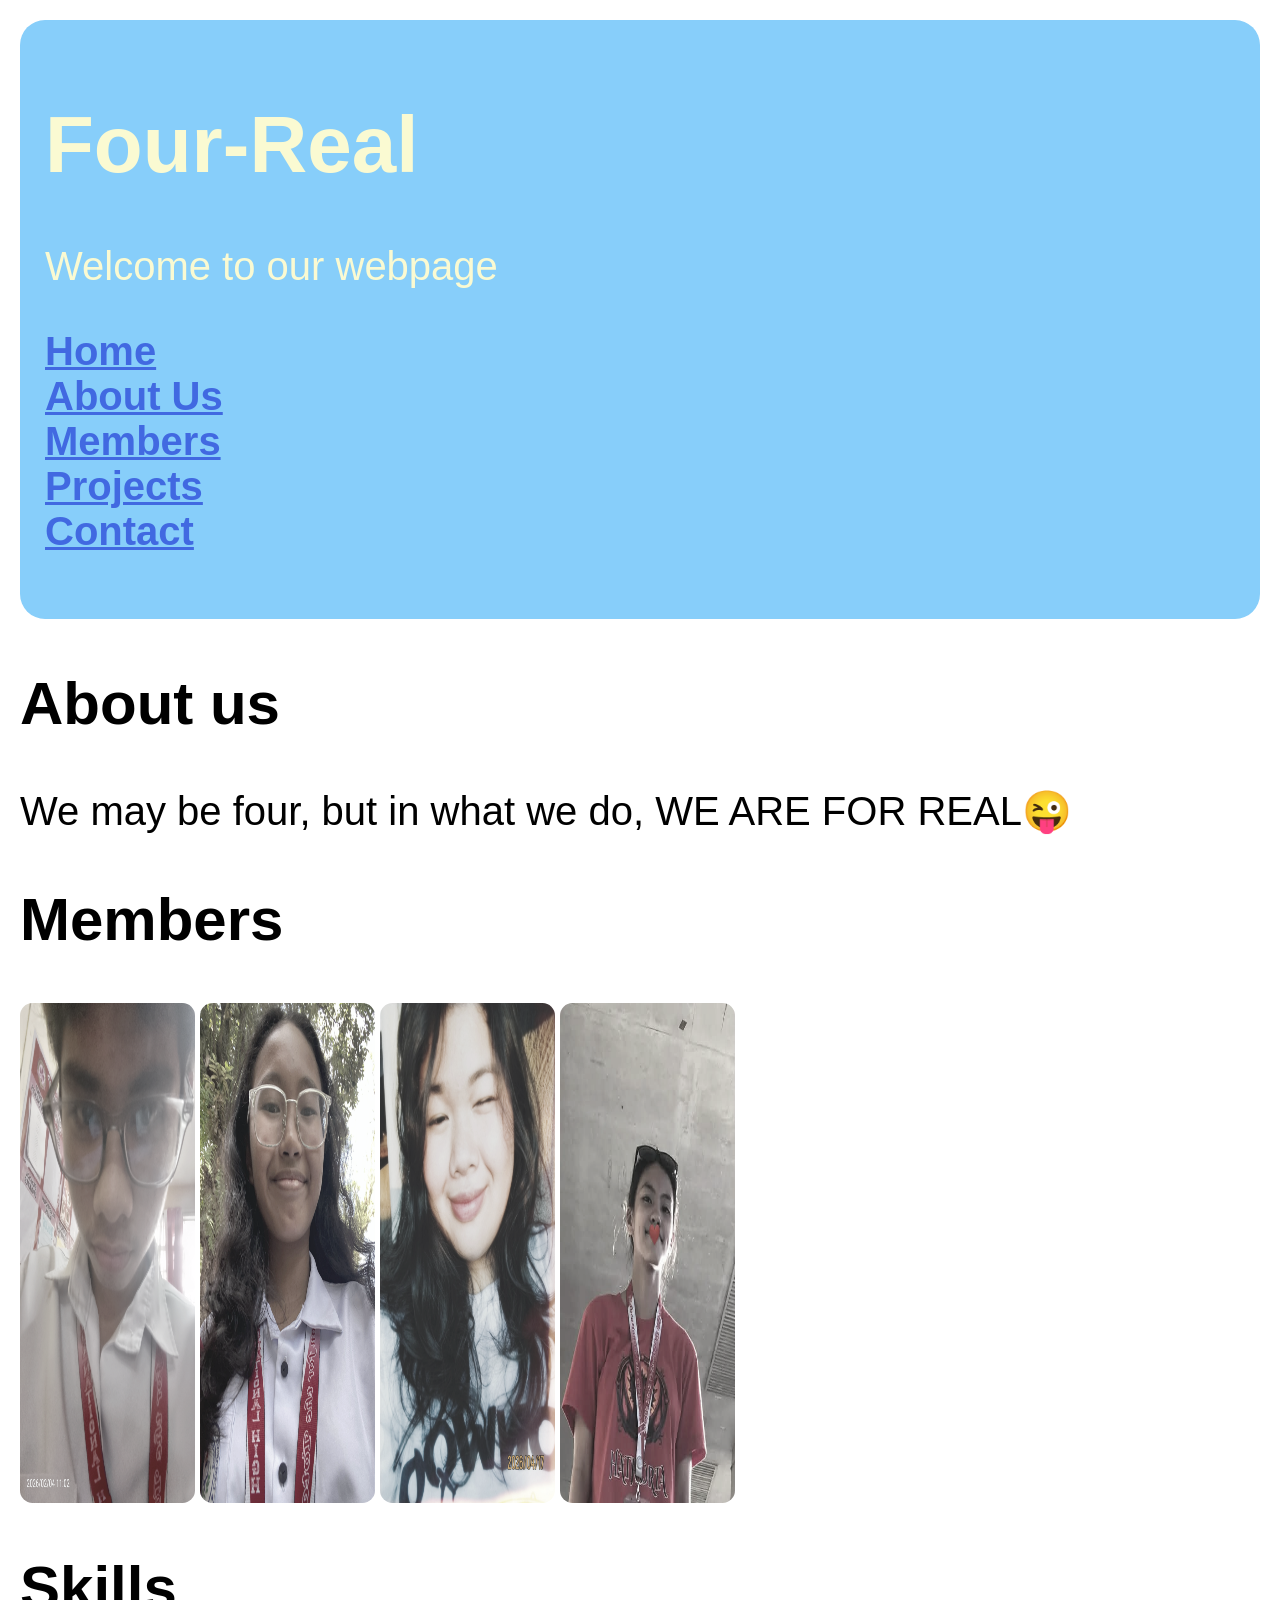
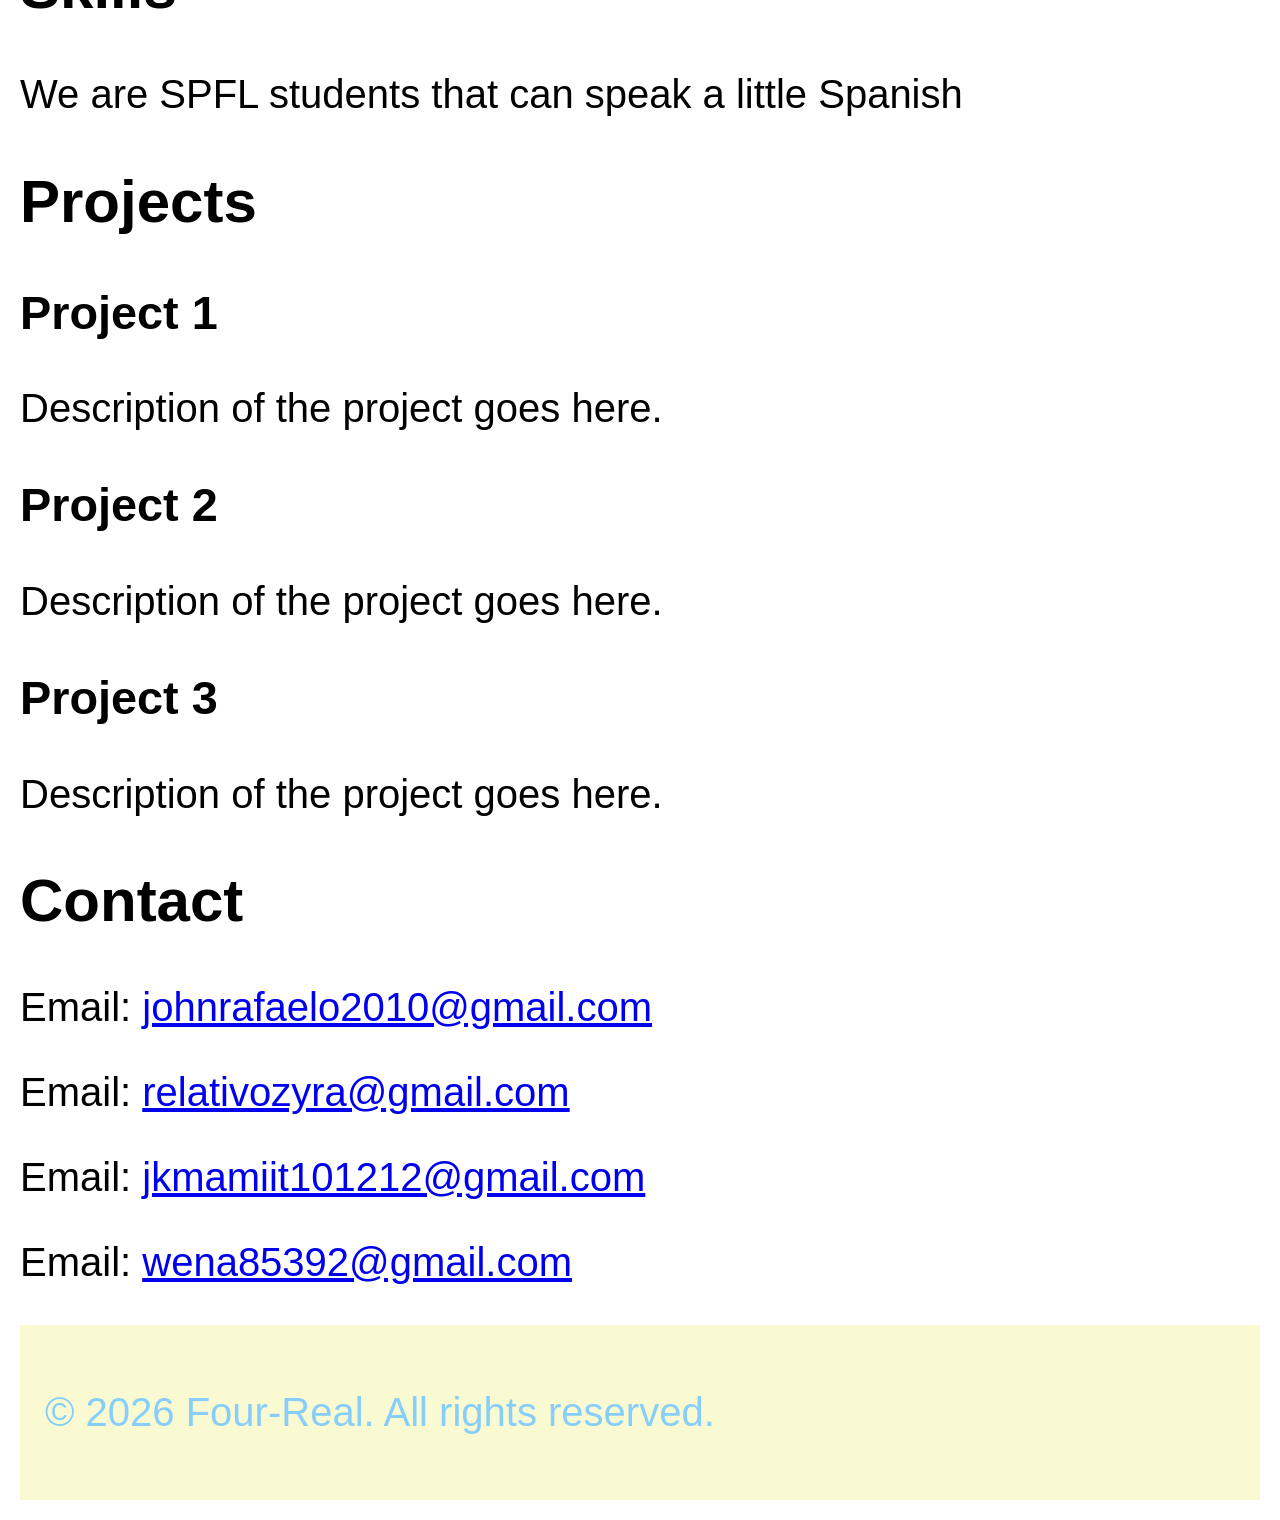
<file: home-page/index.html>
<!DOCTYPE html>
<html>
<head>
	<meta charset="utf-8">
	<meta name="viewport" content="width=device-width, initial-scale=1">
	<title>Four-Real</title>
  
	<link rel="stylesheet" type="text/css" href="styles.css">

  <script src="script.js" defer></script>
  
</head>
<body>
<header>
  <h1 class="header-text">Four-Real</h1>
  <p class="header-text">Welcome to our webpage</p>
  <nav>
    <ul class="header-list1">
      <li><a href="#">Home</a></li>
      <li><a href="#">About Us</a></li>
      <li>
        <button onclick="ShowSidebar()">Members</button>
      </li>
      <li><a href="#">Projects</a></li>
      <li><a href="#">Contact</a></li>
    </ul>
  </nav>
</header>

<main>
  <aside id="Sidebar">
    <button onclick="HideSidebar()" class="back-button">
      <img src="images/back-icon.png" alt="Back Icon">
    </button>

    <div class="sidebar-subtitle">
      <h2>Personal</h2>
      <h2>Webpages</h2>
    </div>
    
    <div class="sidebar-members">
      <div class="individual">
        <a href="../member-1/rafael.html">
          <img src="images/pogi.jpg" alt="Rafael's picture">
          <p>John Rafael's</p>
        </a>
      </div>

      <div class="individual">
        <a href="../member-2/zyra.html">
          <img src="images/zy.jpeg" alt="Zyra's picture">
          <p>Zyra Angeline's</p>
        </a>
      </div>

      <div class="individual">
        <a href="../member-3/julienne.html">
          <img src="images/mami.jpeg" alt="Julienne's picture">
          <p>Julienne Kate's</p>
        </a>
      </div>

      <div class="individual">
        <a href="../member-4/rowena.html">
          <img src="images/dav.jpeg" alt="Rowena's picture">
          <p>Rowena's</p>
        </a>
      </div>
    </div>
  </aside>
  
  <section>
    <h2>About us</h2>
    <p>We may be four, but in what we do, WE ARE FOR REAL😜</p>
  </section>

  <section>
    <h2 class="member-subtitle">Members</h2>
    <div class="members">
      <div>
        <img class="img" src="images/pogi.jpg" alt="John Rafael A. Villegas">
        <p class="name">
          John Rafael A. Villegas 
          <span class="role">Content Manager</span>
        </p>
      </div>
      <div>
        <img class="img" src="images/zy.jpeg" alt="Zyra Angeline C. Relativo">
        <p class="name">
          Zyra Angeline C. Relativo 
          <span class="role">Chairman</span>
        </p>
      </div>
      <div>
        <img class="img" src="images/mami.jpeg" alt="Julienne Kate M. Mamiit">
        <p class="name">
          Julienne Kate M. Mamiit 
          <span class="role">Presenter</span>
        </p>
      </div>
      <div>
        <img class="img" src="images/dav.jpeg" alt="Rowena M. David">
        <p class="name">
          Rowena M. David 
          <span class="role">Documenter</span>
        </p>
      </div>
  </div>
  </section>

  <section>
    <h2>Skills</h2>
    <p>We are SPFL students that can speak a little Spanish</p>
  </section>

  <section>
    <h2>Projects</h2>
    <article>
      <h3>Project 1</h3>
      <p>Description of the project goes here.</p>
    </article>
    <article>
      <h3>Project 2</h3>
      <p>Description of the project goes here.</p>
    </article>
    <article>
      <h3>Project 3</h3>
      <p>Description of the project goes here.</p>
    </article>
  </section>

  <section>
    <h2>Contact</h2>
    <p>Email: <a href="mailto:johnrafaelo2010@gmail.com">johnrafaelo2010@gmail.com</a></p>
    <p>Email: <a href="mailto:relativozyra@gmail.com">relativozyra@gmail.com</a></p>
    <p>Email: <a href="mailto:jkmamiit101212@gmail.com">jkmamiit101212@gmail.com</a></p>
    <p>Email: <a href="mailto:wena85392@gmail.com">wena85392@gmail.com</a></p>
  </section>
</main>

<footer>
  <p>&copy; 2026 Four-Real. All rights reserved.</p>
</footer>
</body>
</html>
</file>
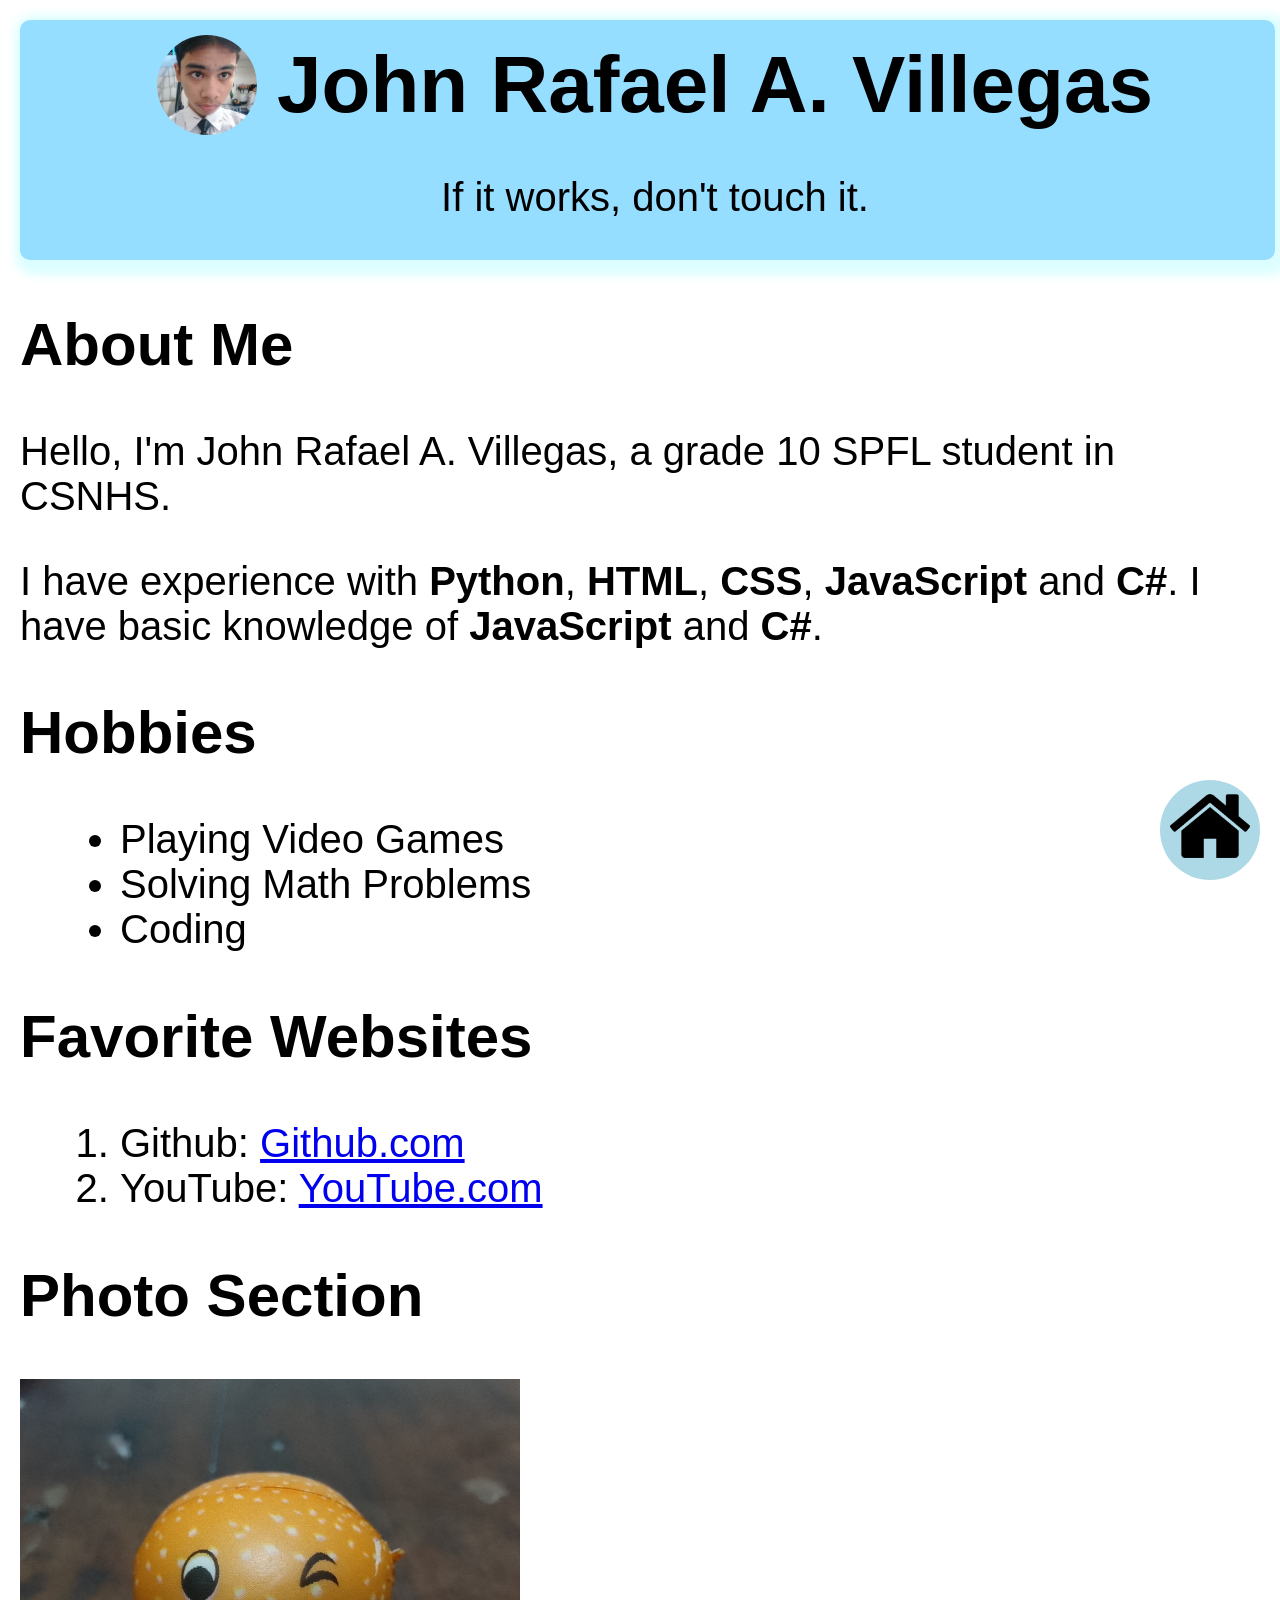
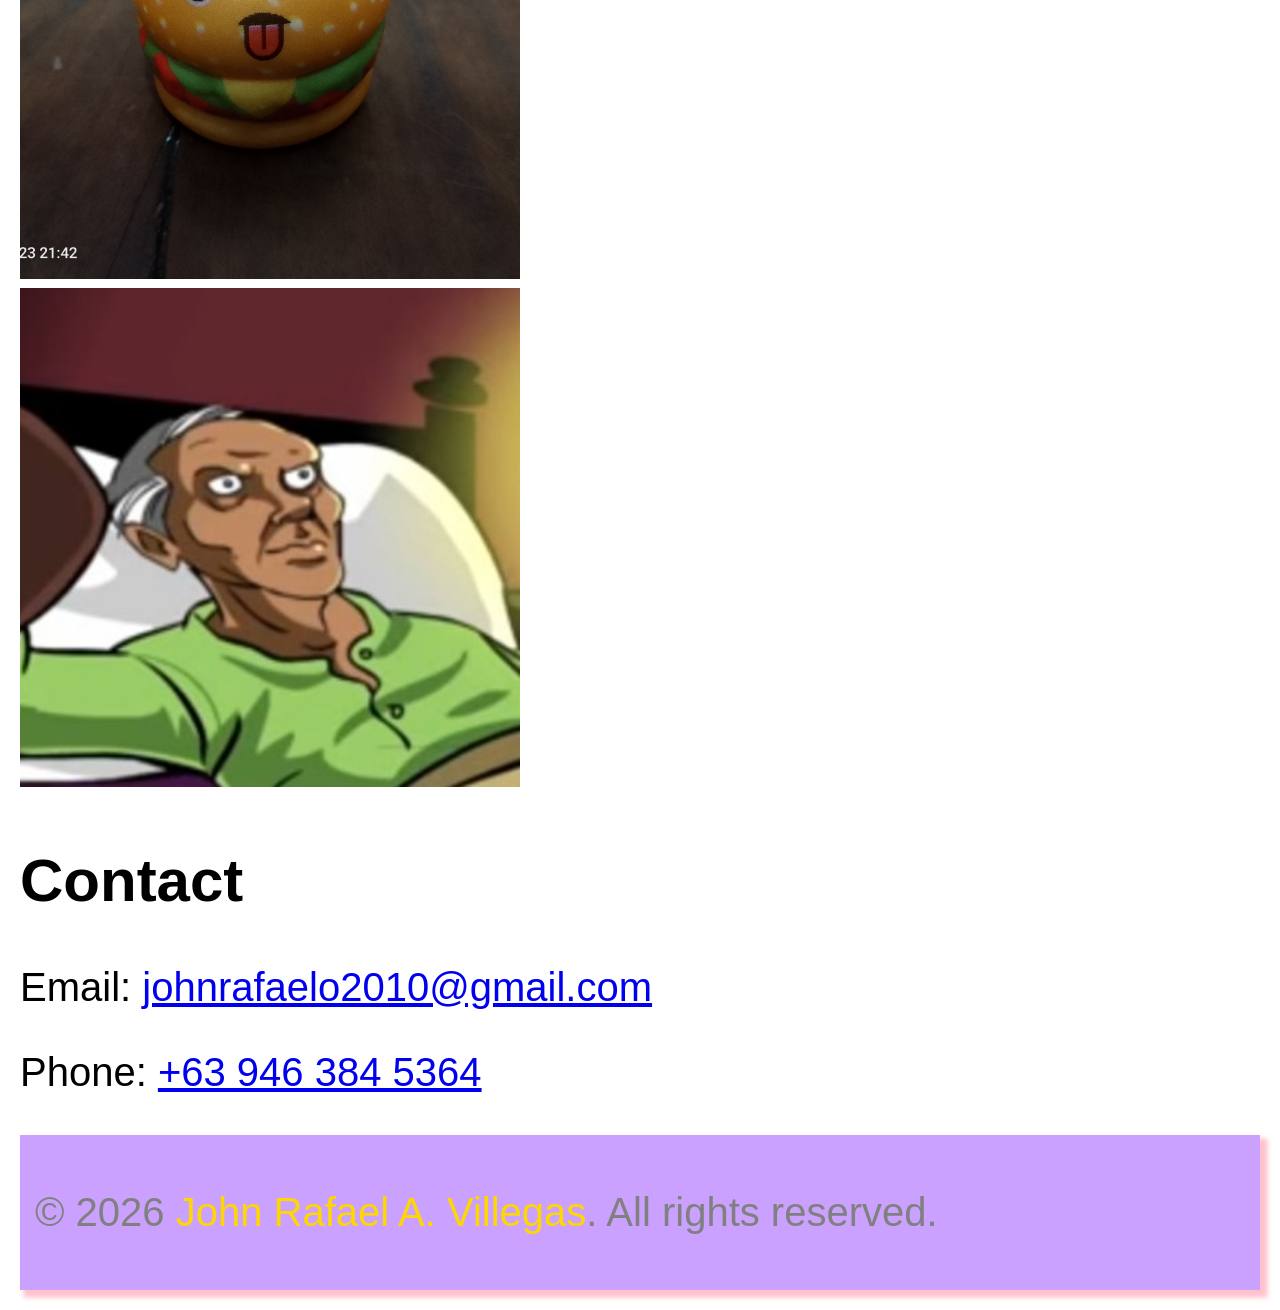
<file: member-1/rafael.html>
<!DOCTYPE html>
<html>
<head>
	<meta charset="utf-8">
	<meta name="viewport" content="width=device-width, initial-scale=1">
	<title>MY PERSONAL WEBPAGE</title>

  <link rel="stylesheet" href="rafael.css">
</head>
<body>
<!-- HOME BUTTON -->
<aside>
  <a href="../home-page/index.html">
    <img src="images/home.png" class="home-button-img">
  </a>
</aside>
  
  <!-- NAME AND MOTTO -->
<header>
  <div>
    <img src="images/me.jpg" alt="My picture">
    <h1>John Rafael A. Villegas</h1>
  </div>
	<p>If it works, don't touch it.</p>
</header>
  <!-- MAIN SECTION -->
<main>
  <!-- ABOUT MYSELF -->
	<section>
		<h2>About Me</h2>
		<p>Hello, I'm John Rafael A. Villegas, a grade 10 SPFL student in CSNHS.</p>
		<p>
      I have experience with 
      <strong>Python</strong>, 
      <strong>HTML</strong>, 
      <strong>CSS</strong>, 
      <strong>JavaScript</strong> 
      and 
      <strong>C#</strong>. 
      I have basic knowledge of 
      <strong>JavaScript</strong> 
      and 
      <strong>C#</strong>.
    </p>
	</section>
  <!-- HOBBIES -->
	<section>
		<h2>Hobbies</h2>
		<ul>
			<li>Playing Video Games</li>
			<li>Solving Math Problems</li>
			<li>Coding</li>
		</ul>
	</section>
  <!-- FAVORITE WEBSITES -->
	<section>
		<h2>Favorite Websites</h2>
		<ol>
			<li>Github: <a href="https://github.com">Github.com</a></li>
			<li>YouTube: <a href="https://youtube.com">YouTube.com</a></li>
		</ol>
	</section>
  <!-- PHOTO SECTION -->
  <section>
    <h2>Photo Section</h2>
    <img src="images/burger.jpg" alt="Burger" width="200px">
    <br>
    <img src="images/kapitan-tiago.jpeg" alt="kapitan Tiago" width="200px">
  </section>

  <!-- CONTACT -->
  <section>
    <h2>Contact</h2>
    <p>Email: <a href="mailto:johnrafaelo2010@gmail.com">johnrafaelo2010@gmail.com</a></p>
    <p>Phone: <a href="tel:+639463845364">+63 946 384 5364</a></p>
  </section>
</main>
  <!-- COPYRIGHT STATEMENT -->
<footer>
  <p>&copy; 2026 <span>John Rafael A. Villegas</span>. All rights reserved.</p>
</footer>
</body>
</html>
</file>
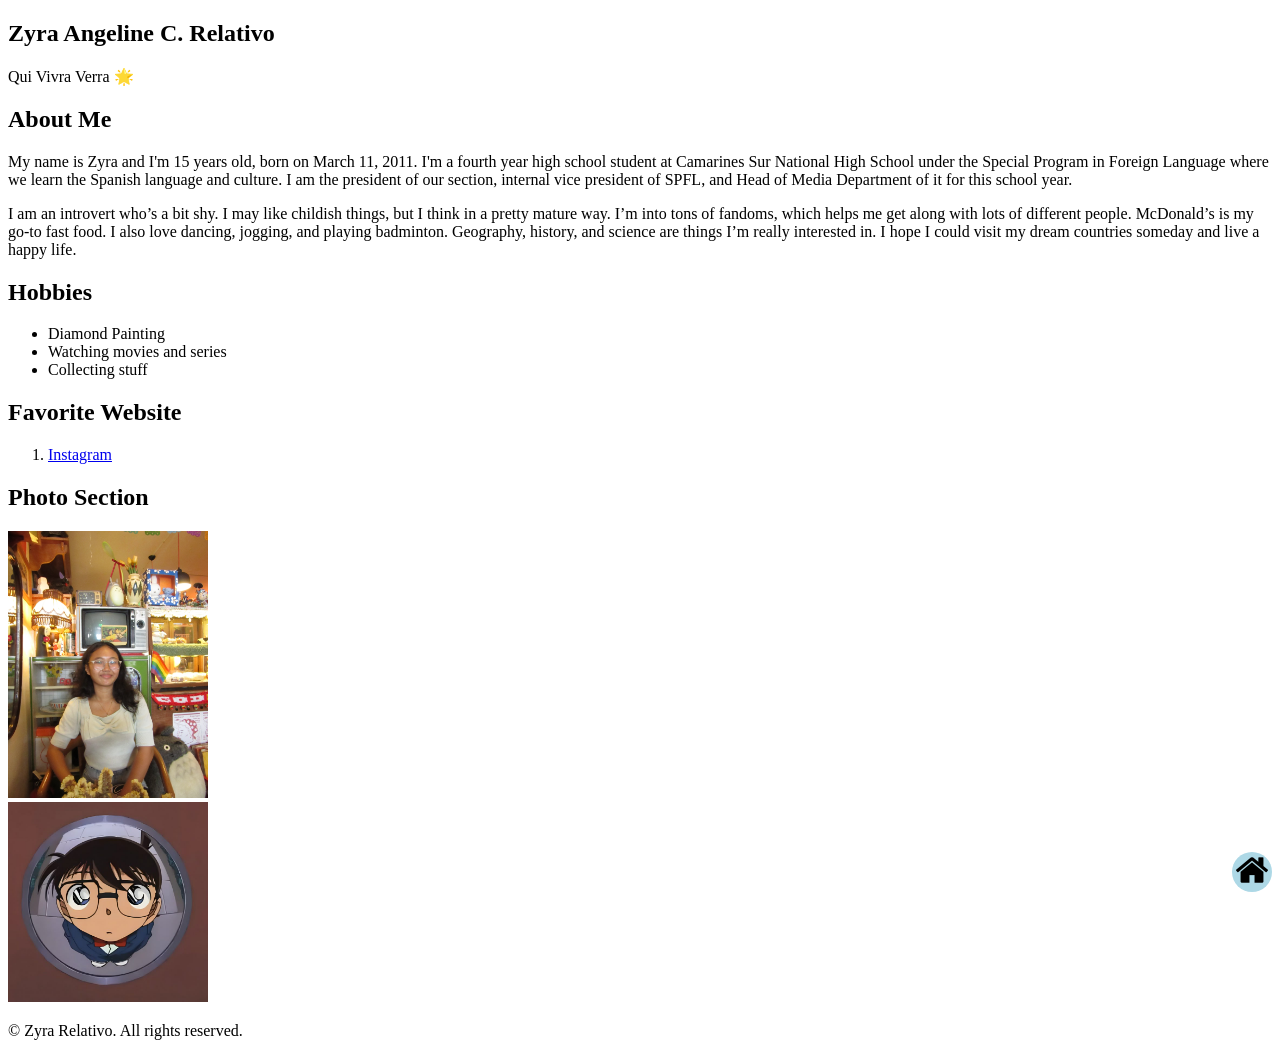
<file: member-2/zyra.html>
<!DOCTYPE html>
<html lang="en">
<head>
  <meta charset="UTF-8">
  <meta name="viewport" content="width=device-width, initial-scale=1.0">
  <title>MY PERSONAL WEBPAGE</title>

  <link rel="stylesheet" href="zyra.css">
</head>
<body>
<aside>
  <a href="../home-page/index.html">
    <img src="images/home.png" class="home-button-img">
  </a>
</aside>
  
<header>
  <h2>Zyra Angeline C. Relativo</h2>
  <p>Qui Vivra Verra 🌟</p>
</header>

<main>
  <section>
    <h2>About Me</h2>
    <p>My name is Zyra and I'm 15 years old, born on March 11, 2011. I'm a fourth year high school student at Camarines Sur National High School under the Special Program in Foreign Language where we learn the Spanish language and culture. I am the president of our section, internal vice president of SPFL, and Head of Media Department of it for this school year.<p>
    <p>I am an introvert who’s a bit shy. I may like childish things, but I think in a pretty mature way. I’m into tons of fandoms, which helps me get along with lots of different people. McDonald’s is my go-to fast food. I also love dancing, jogging, and playing badminton. Geography, history, and science are things I’m really interested in. I hope I could visit my dream countries someday and live a happy life. </p>
  </section>

  <section>
    <h2>Hobbies</h2>
    <ul>
      <li>Diamond Painting</li>
      <li>Watching movies and series</li>
      <li>Collecting stuff</li>
    </ul>
  </section>

  <section>
    <h2>Favorite Website</h2>
    <ol>
      <li><a href="https://www.instagram.com/abcd_.zyxw">Instagram</a></li>
    </ol>
  </section>

  <section>
    <h2>Photo Section</h2>
    <img src="images/Zy_cutie.jpeg" alt="Zy_cutie.jpeg" width="200px">
    <br>
    <img src="images/Conan_cutie.jpg" alt="Conan_cutie.jpg" width="200px">
  </section>
</main>

<footer>
  <p>&copy; Zyra Relativo. All rights reserved.</p>
</footer>
</body>
</html>
</file>
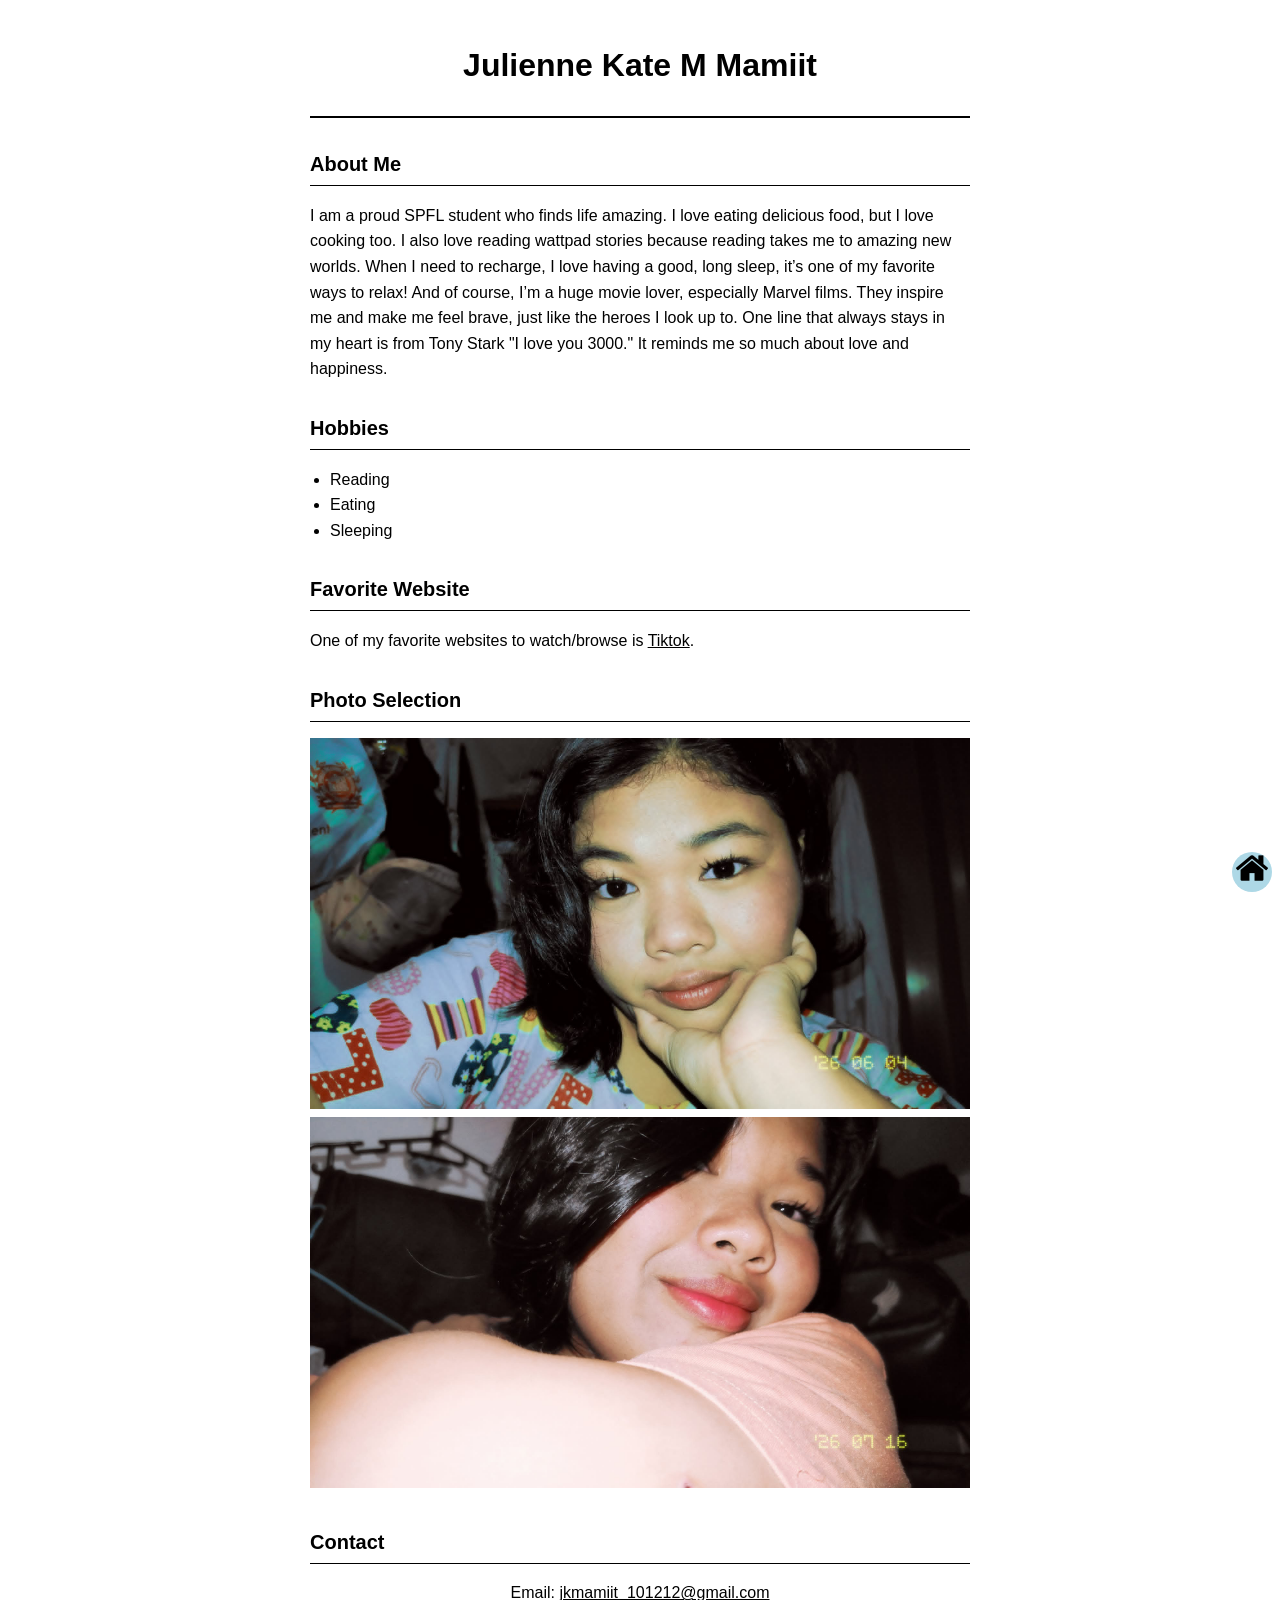
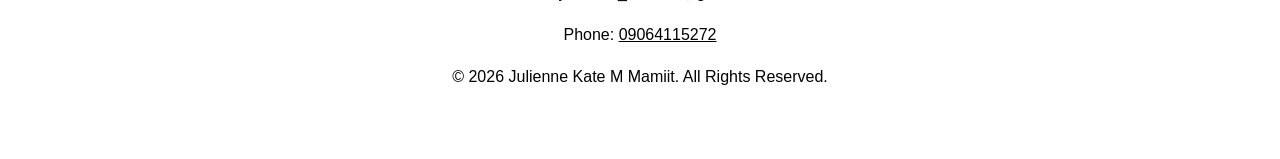
<file: member-3/julienne.html>
<!DOCTYPE html>
<html lang="en">
<head>
<meta charset="UTF-8">
<meta name="viewport" content="width=device-width, initial-scale=1.0">
<title>MY PERSONAL WEBPAGE</title>
<link rel="stylesheet" href="julienne.css">
</head>
<body>

<aside>
  <a href="../home-page/index.html">
    <img src="images/home.png" class="home-button-img">
  </a>
</aside>

<header>
  <h1>Julienne Kate M Mamiit</h1>
</header>

<section>
  <h2>About Me</h2>
  <p>
    I am a proud SPFL student who finds life amazing. I love eating delicious food, but I love cooking too.  
    I also love reading wattpad stories because reading takes me to amazing new worlds. When I need to recharge, 
    I love having a good, long sleep, it’s one of my favorite ways to relax! And of course, 
    I’m a huge movie lover, especially Marvel films. They inspire me and make me feel brave, 
    just like the heroes I look up to. 
    One line that always stays in my heart is from Tony Stark  "I love you 3000." It reminds me so much about love and happiness. 
  </p>
</section>

<section>
  <h2>Hobbies</h2>
  <ul>
    <li>Reading</li>
    <li>Eating</li>
    <li>Sleeping</li>
  </ul>
</section>

<section>
  <h2>Favorite Website</h2>
  <p>
    One of my favorite websites to watch/browse is
    <a href="https://www.tiktok.com" target="_blank" rel="noopener noreferrer">Tiktok</a>.
  </p>
</section>

<section>
  <h2>Photo Selection</h2>
  <div class="photo-placeholder">
    <img src="images/picture1.jpg" alt="My photo">
  </div>
  <div class="photo-placeholder">
    <img src="images/picture2.jpg" alt="My photo">
  </div>
</section>

<section>
  <h2>Contact</h2>
  <center>
    <p>Email: <a href="mailto:jkmamiit_101212@gmail.com">jkmamiit_101212@gmail.com</a></p>
    <p>Phone: <a href="tel:+639064115272">09064115272</a></p>
    <footer>
      <p>&copy; 2026 Julienne Kate M Mamiit. All Rights Reserved.</p>
    </footer>
  </center>
</section>
</body>
</html>
</file>
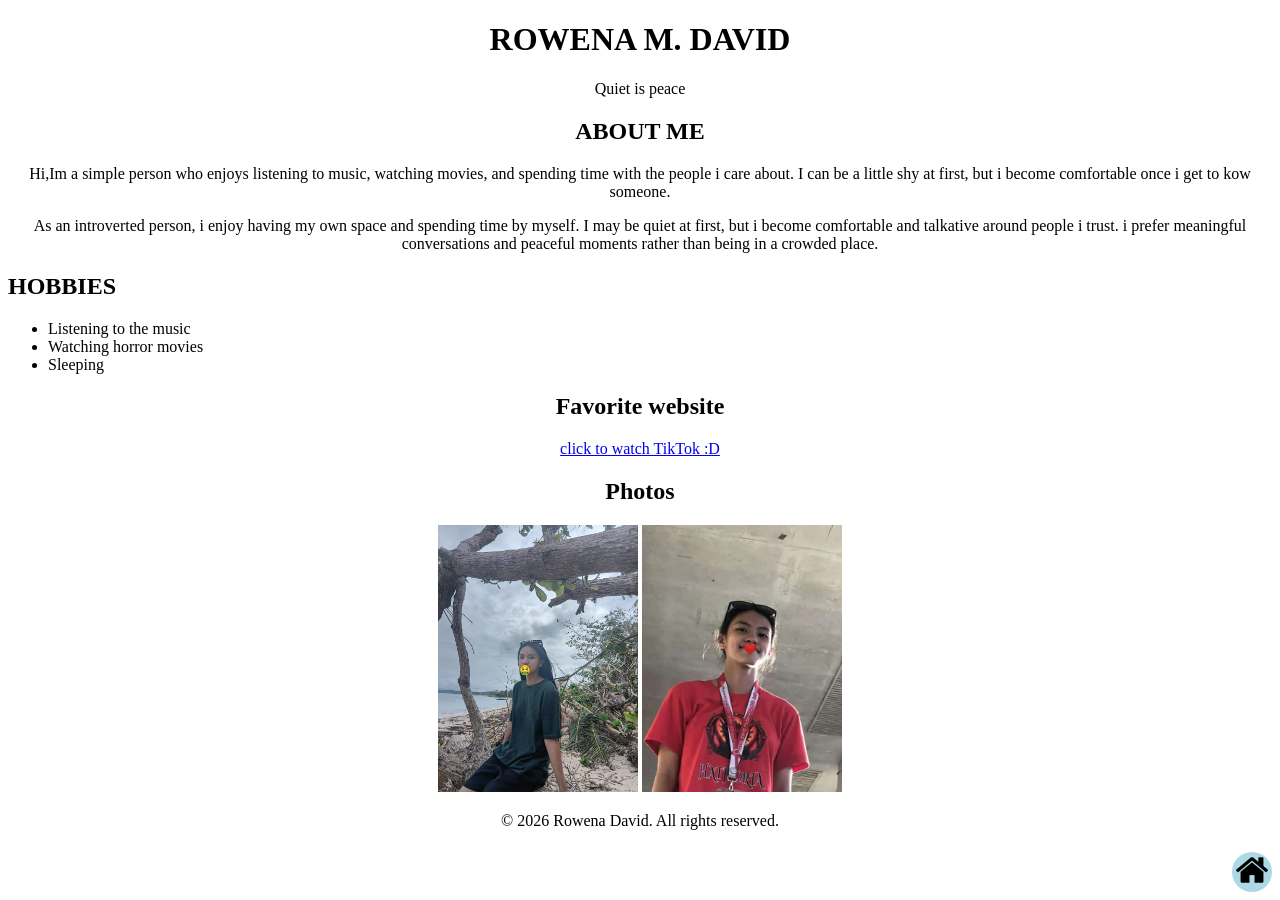
<file: member-4/rowena.html>
<!DOCTYPE html>
<html>
<head>
	<meta charset="utf-8">
	<meta name="viewport" content="width=device-width, initial-scale=1">
	<title>MY PERSONAL WEBPAGE</title>
  <link rel="stylesheet" href="rowena.css">
</head>

<body>
<aside>
  <a href="../home-page/index.html">
    <img src="images/home.png" class="home-button-img">
  </a>
</aside>
  
<main>
  <center>
    <header>
      <h1>ROWENA M. DAVID</h1>
      <p class="motto"></p>Quiet is peace</p>
    </header>
  
    <section> 
       <h2>ABOUT ME</h2>
       <P>Hi,Im a simple person who enjoys listening to music, watching movies, and spending time with the people i care about. I can be a little shy at first, but i become comfortable once i get to kow someone.</P> 
       <p>As an introverted person, i enjoy having my own space and spending time by myself. I may be quiet at first, but i become comfortable and talkative around people i trust. i prefer meaningful conversations and peaceful moments rather than being in a crowded place.</p>
    </section>
  </center>
  	
    <section>
    	<h2>HOBBIES</h2>
    	<ul>
      	<li>Listening to the music</li>
      	<li>Watching horror movies</li>
      	<li>Sleeping</li>
    </ul>
    </section>

  <center>
     <section>
     	<h2>Favorite website</h2>
     	<a href="https://www.tiktok.com">click to watch TikTok :D </a>
     </section>
    
     <section>
     	<h2>Photos</h2>
     	<img src="images/ena1.jpg" width="200px">
     	<img src="images/ena2.jpg" width="200px">
     </section>
  </center>
</main>

 	<!-- Footer Section -->
  <center>
   	<footer>
   		<p>&copy; 2026 Rowena David. All rights reserved.</p>
   	</footer>
  </center>
 	
</body> 
</html>





























































</body>

<body>
</body>
</html>
</file>
<file: home-page/styles.css>
/* ---------- VARIABLE/S ---------- */
:root {
  --lightlightgray: #fcfcfc;
}
/* ---------- GENERAL ---------- */
body {
	font-family: arial, sans-serif;
}

/* PHONES */
@media (max-width: 767px) {
  body {
    zoom: 0.9;
  }
}
/* TABLETS */
@media (min-width: 768px) and (max-width: 1023px) {
  body {
    zoom: 2;
  }
}
/* LAPTOPS */
@media (min-width: 1024px) and (max-width: 1439px) {
  body {
    zoom: 2.5;
  }
}
/* DESKTOP */
@media (min-width: 1440px) {
  body {
    zoom: 3;
  }
}

/* ---------- HEADER PART ---------- */
header {
	background-color: lightskyblue;
  
	border-radius: 10px;
  
	padding: 10px;

  .header-text {
	  color: lightgoldenrodyellow;
  }
}

/* ---------- UNSORTED LIST PART ---------- */
nav ul {
	list-style: none;
  
	padding: 0;

  li a,
  li button {
    color: royalblue;
    
    font: inherit;
    font-weight: 600;
    text-decoration: underline;
    text-decoration-thickness: 1.3px;
    
    background: none;
    
    border: none;
    
    padding: 0;
    margin: 0;
    
    cursor: pointer;
  }
}

/* ---------- SIDEBAR PART ---------- */
#Sidebar {
  border: 3px solid gray;
  border-radius: 0 20px 20px 0;
  
  background-color: var(--lightlightgray);
  
  position: fixed;
  top: -3px;
  bottom: -3px;
  left: -52%; /* 3px normal */

  width: 50%;

  z-index: 10;

  transition: 0.4s;

  text-wrap: nowrap;
  font-size: 14px;

  overflow-y: scroll;
  overflow-x: hidden;

  .back-button {
    background: none;
    
    border: none;
  
    position: absolute;
    top: 4px;
    right: 4px;
    
    padding: 0;
    margin: 0;
    
    cursor: pointer;

    z-index: 10;
  }

  .sidebar-subtitle {
    margin: 5px 0;

    position: relative;
    top: 5px;
    
    text-align: center;

    h2 {
      margin: 0;

      font-size: 25px;
    }
  }

  .sidebar-members {
    display: flex;
    flex-direction: column;
    gap: 5px;

    padding: 5px;

    .individual {
      background-color: lightskyblue;

      border: 1px solid black;
      border-radius: 8px;

      a {
        display: flex;
        gap: 6px;
        align-items: center;

        color: white;
        text-decoration: none;
        font-weight: 600;
        font-size: 20px;

        padding: 5px;

        img {
          object-fit: cover;
          aspect-ratio: 1 / 1;

          width: auto;
          height: 30px;

          border-radius: 50%;
          border: 1px solid gray;
        }

        p {
          margin: 0;
        }
      }
    }
  }
}

/* ---------- MEMBERS PART ---------- */
.members {
	display: flex;
	gap: 2px;
	justify-content: left;

  div {
  	height: 200px;
  	width: 70px;
    
  	transition: 0.4s;
    
  	position: relative;
    
    overflow: hidden;
  }
  
  div:hover,
  img:hover {
  	width: 150px;

    cursor: pointer;
  }
  
  img {
    height: 200px;
  	width: 70px;
    
  	transition: 0.4s;
    
  	border-radius: 5px;
    
  	filter: grayscale(60%);
  	opacity: 90%;
  }
  
  img:hover {
  	filter: grayscale(0%);
  	opacity: 100%;
  }
  img:active,
  div:active {
  	.name {
  		opacity: 1;
  	}
  }

  .name {
  	display: flex;
  	flex-direction: column;
    
  	margin: 0;
  	padding-bottom: 0px;
    
  	font-weight: 600;
    
  	position: absolute;
  	bottom: 0px;
    
    pointer-events: none;
    
    height: 50px;
    width: 150px;
    
    opacity: 0;
    background: linear-gradient(to bottom, rgba(255,255,255,0), rgb(0,0,0));
    
    color: white;
    text-wrap: nowrap;
    font-size: 70%;
    font-weight: 600;
    
    align-items: center;
    
    transition: 0.5s;

    .role {
	    margin-top: 2px;
    }
  }
}

/* ---------- FOOTER PART ---------- */
footer {
	background-color: lightgoldenrodyellow;
  
	padding: 10px;

  p {
	  color: lightskyblue;
  }
}
</file>
<file: member-1/rafael.css>
/* ---------- GENERAL ---------- */
body {
  font-family: Arial;

  zoom: 0.8;
}

/* ----- Phones ----- */
@media (max-width: 767px) {
  body {
    zoom: 0.8;
  }
}

/* ----- Tablet ----- */
@media (min-width: 768px) and (max-width: 1023px) {
  body {
    zoom: 1.8;
  }
}

/* ----- Laptop and Desktops ----- */
@media (min-width: 1024px) {
  body {
    zoom: 2.5;
  }
}

/* ---------- HOME BUTTONB ---------- */
aside {
  background-color: lightblue;

  border-radius: 50%;

  position: fixed;
  bottom: 8px;
  right: 8px;

  width: 40px;
  height: 40px;

  display: flex;
  justify-content: center;
  align-items: center;

  .home-button-img {
    width:32px;
    height: 32px;
  }
}

/* ---------- HEADER PART ---------- */
header {
  display: flex;
  flex-direction: column;
  align-items: center;
  
  background-color: #96deff;

  border-radius: 4px;

  padding-top: 6px;
  padding-bottom: 0;
  padding-left: 6px;

  width: 100%;

  box-shadow: 2px 2px 4px 4px hwb(182 16% 0% / 0.16470588235294117);
  
  div {
    display: flex;
    align-items: center;
    gap: 8px;

    text-wrap: nowrap;

    img {
      height: 40px;
      
      border-radius: 50%;

      margin: 0;
    }

    h1 {
      margin: 0;
    }
  }
}

/* ---------- FOOTER PART ---------- */
footer {
  background-color: hwb(267 28% 0% / 0.5098039215686274);
  color: gray;

  padding-top: 6px;
  padding-bottom: 6px;
  padding-left: 6px;

  box-shadow: 2px 2px 2px 1px pink;

  p span {
    color: gold;
  }
}
</file>
<file: member-2/zyra.css>
aside {
  background-color: lightblue;

  border-radius: 50%;

  position: fixed;
  bottom: 8px;
  right: 8px;

  width: 40px;
  height: 40px;

  display: flex;
  justify-content: center;
  align-items: center;

  .home-button-img {
    width:32px;
    height: 32px;
  }
}
</file>
<file: member-3/julienne.css>
* {
  box-sizing: border-box;
}

body {
  background: #ffffff;
  color: #000000;
  font-family: Arial, Helvetica, sans-serif;
  max-width: 700px;
  margin: 0 auto;
  padding: 40px 20px;
  line-height: 1.6;
}

aside {
  background-color: lightblue;

  border-radius: 50%;

  position: fixed;
  bottom: 8px;
  right: 8px;

  width: 40px;
  height: 40px;

  display: flex;
  justify-content: center;
  align-items: center;

  .home-button-img {
    width:32px;
    height: 32px;
  }
}

header {
  text-align: center;
  border-bottom: 2px solid #000000;
  padding-bottom: 20px;
  margin-bottom: 30px;
}

header h1 {
  margin: 0 0 5px 0;
  font-size: 32px;
}

header p {
  margin: 0;
  font-size: 16px;
  font-style: italic;
}

section {
  margin-bottom: 30px;
}

h2 {
  border-bottom: 1px solid #000000;
  padding-bottom: 5px;
  font-size: 20px;
}



.photo-placeholder img {
  width: 100%;
  height: 100%;
  object-fit: cover;
}

ul {
  padding-left: 20px;
}

a {
  color: #000000;
  text-decoration: underline;
}

a:hover {
  color: #555555;
}
</file>
<file: member-4/rowena.css>
aside {
  background-color: lightblue;

  border-radius: 50%;

  position: fixed;
  bottom: 8px;
  right: 8px;

  width: 40px;
  height: 40px;

  display: flex;
  justify-content: center;
  align-items: center;

  .home-button-img {
    width:32px;
    height: 32px;
  }
}
</file>
